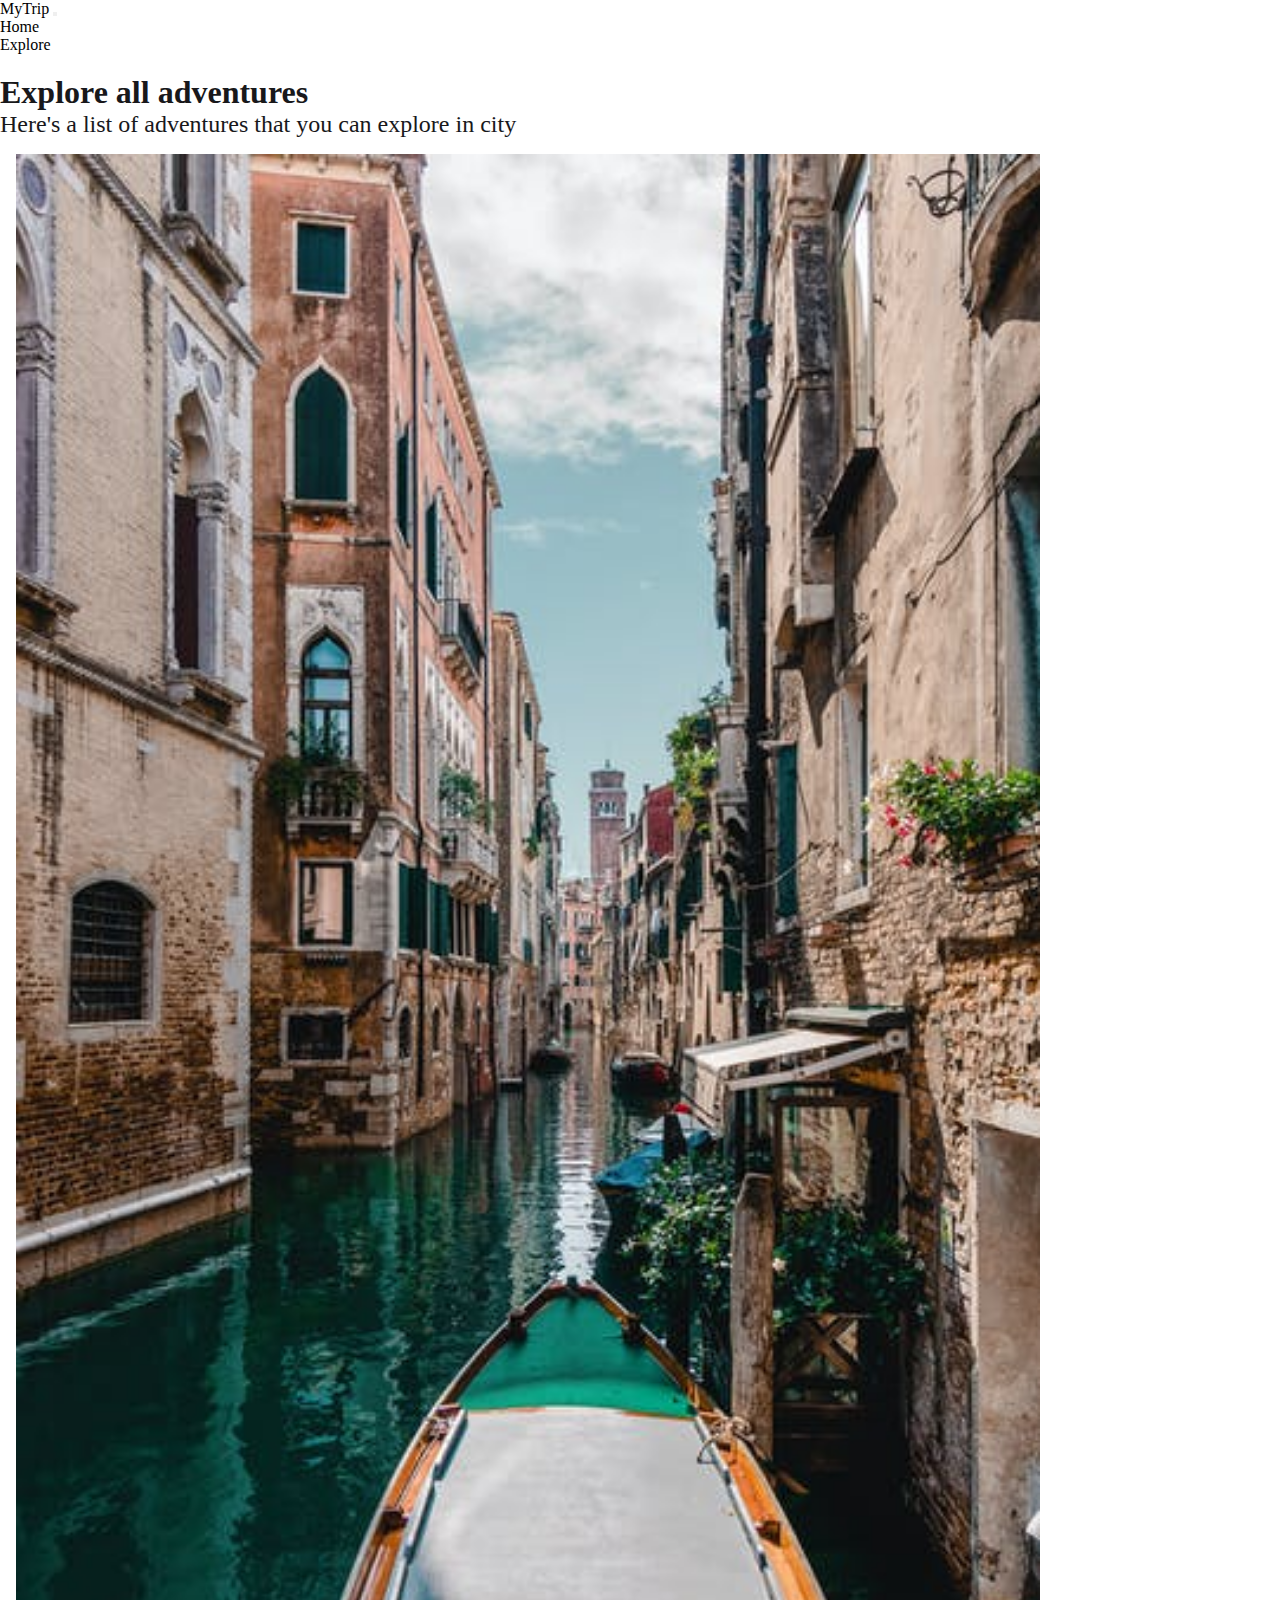
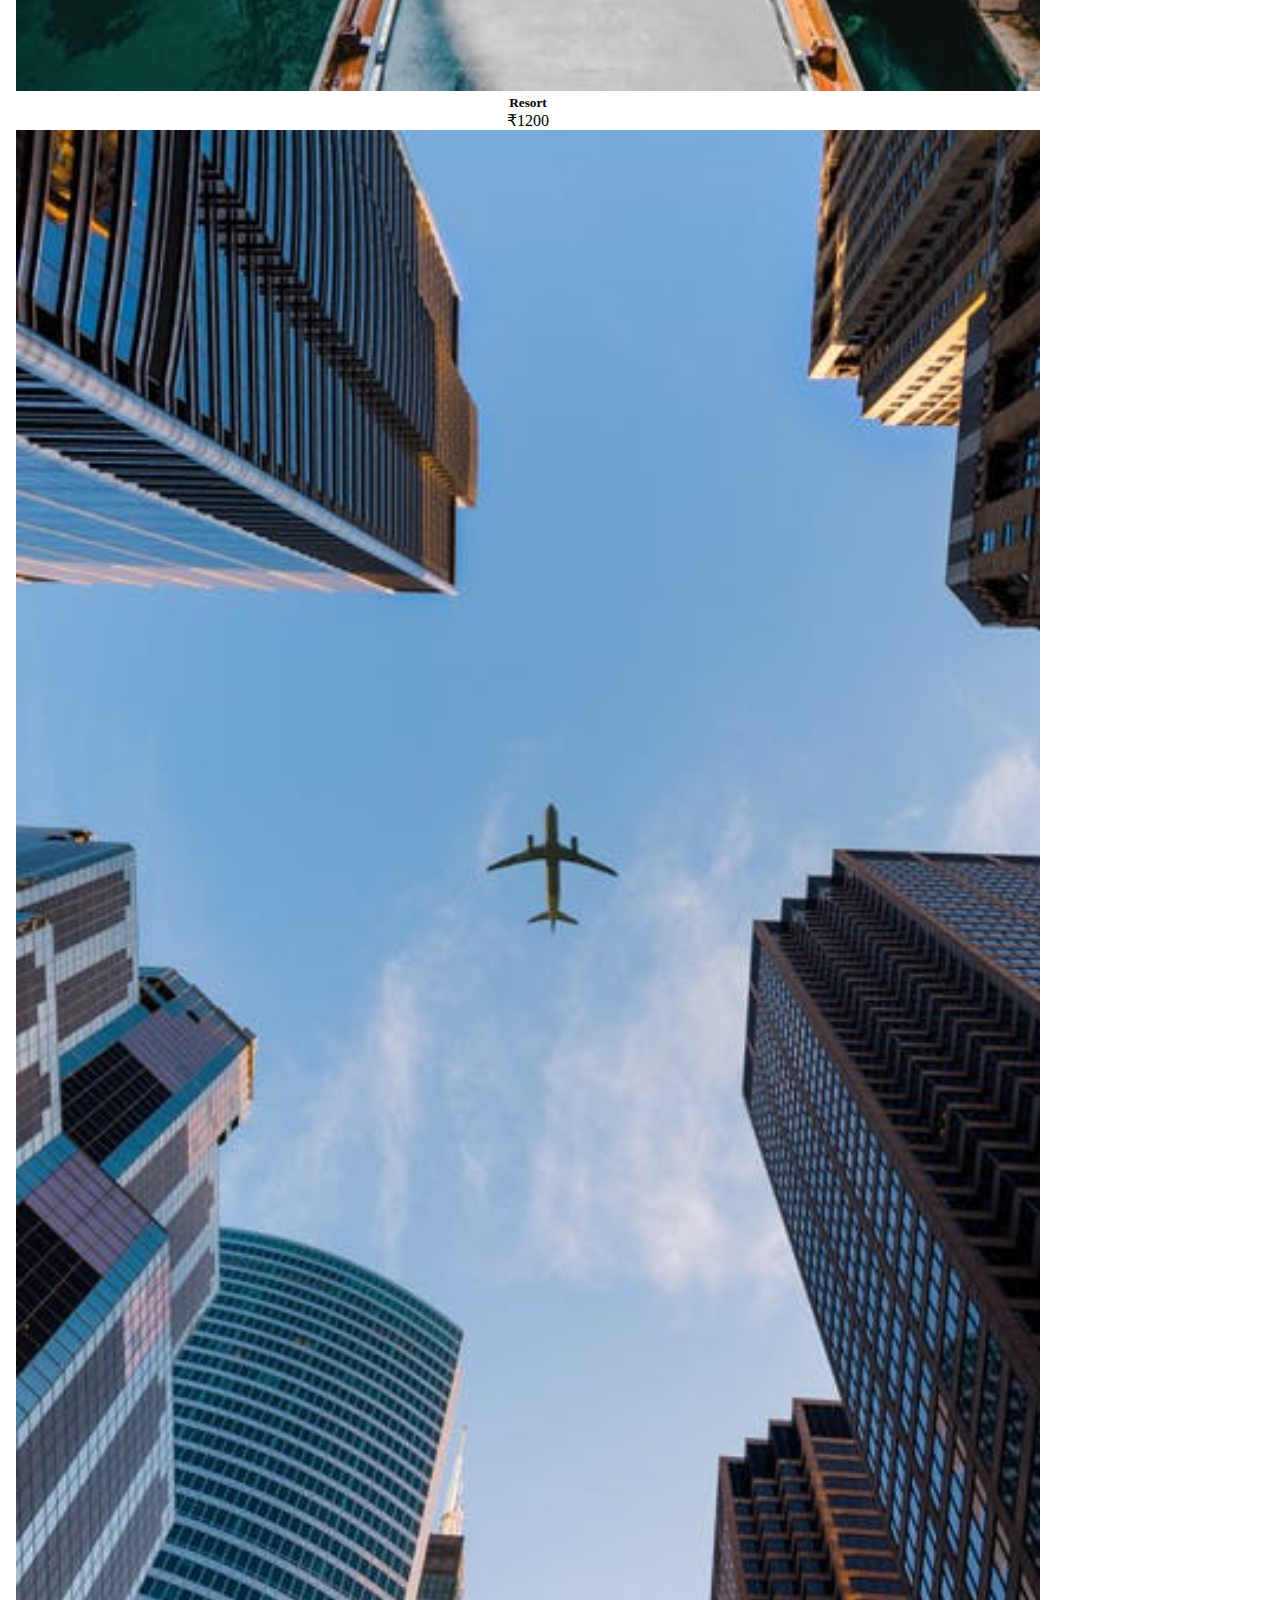
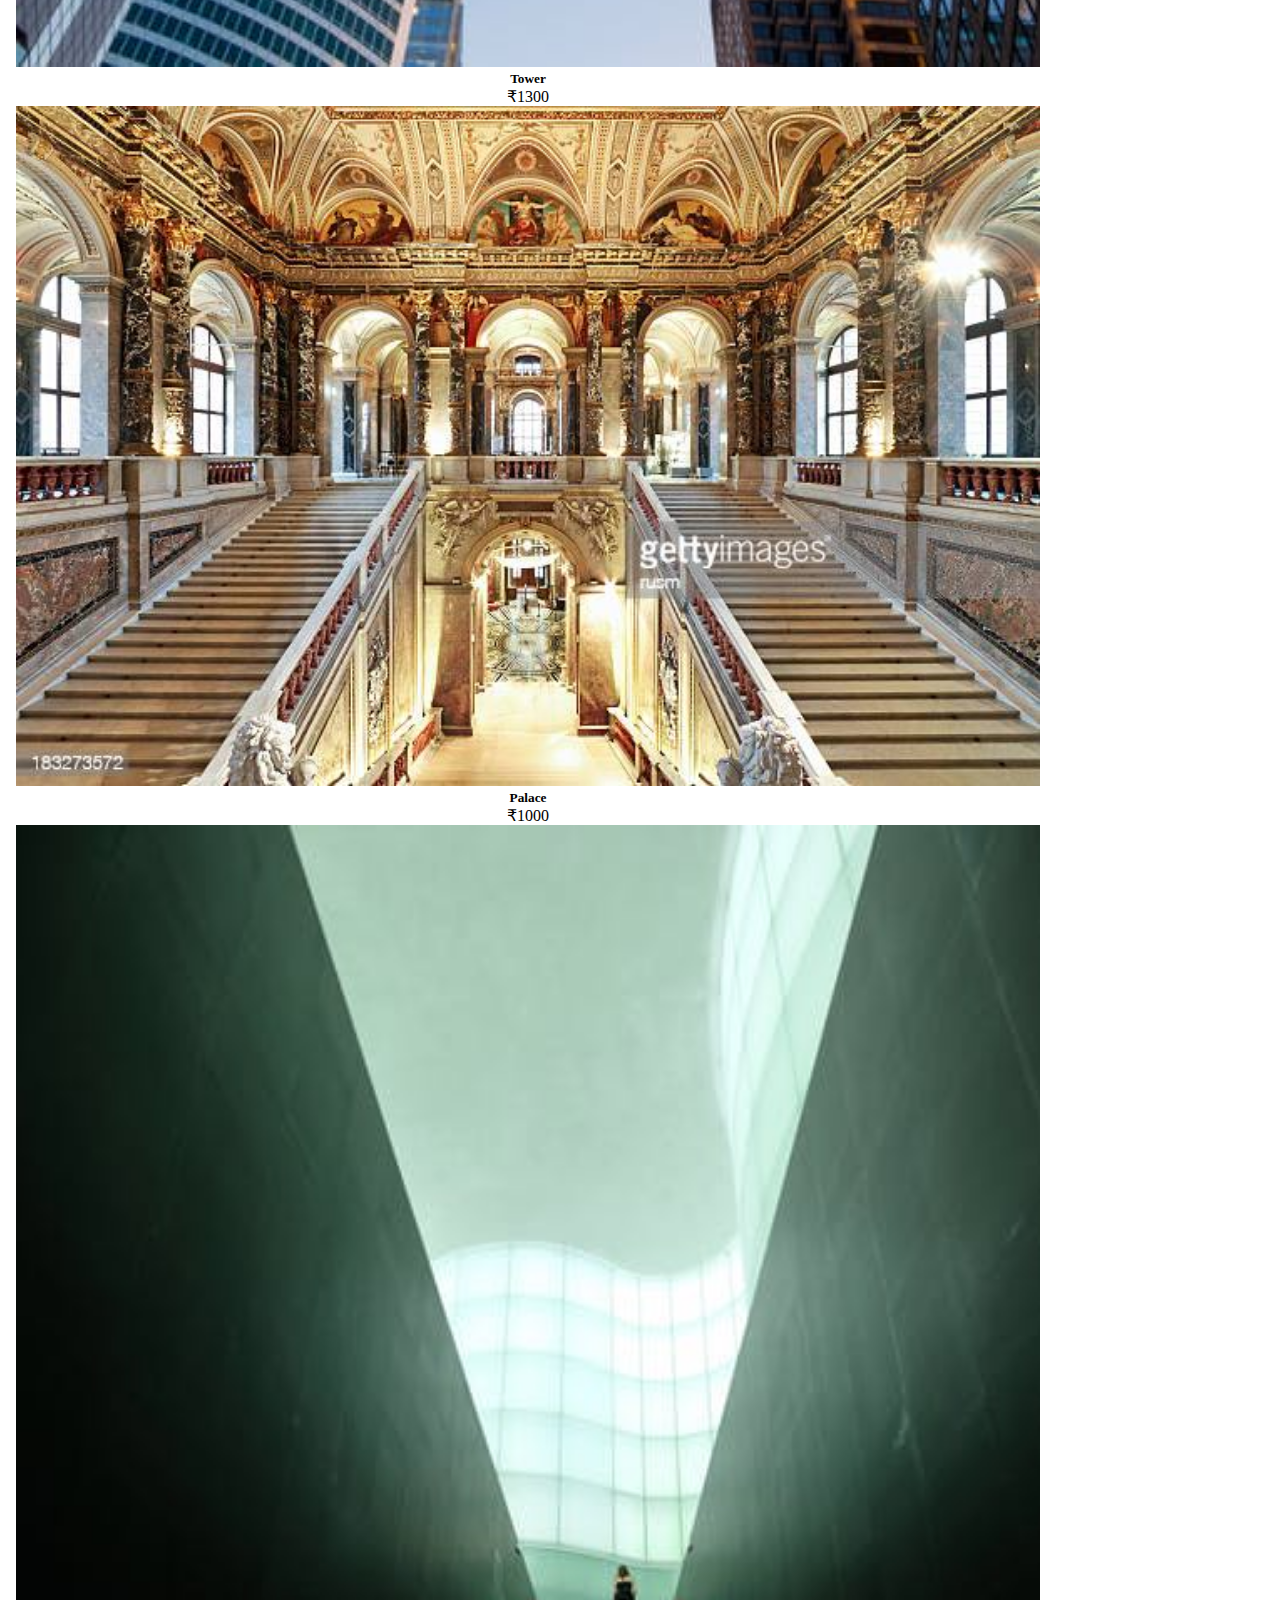
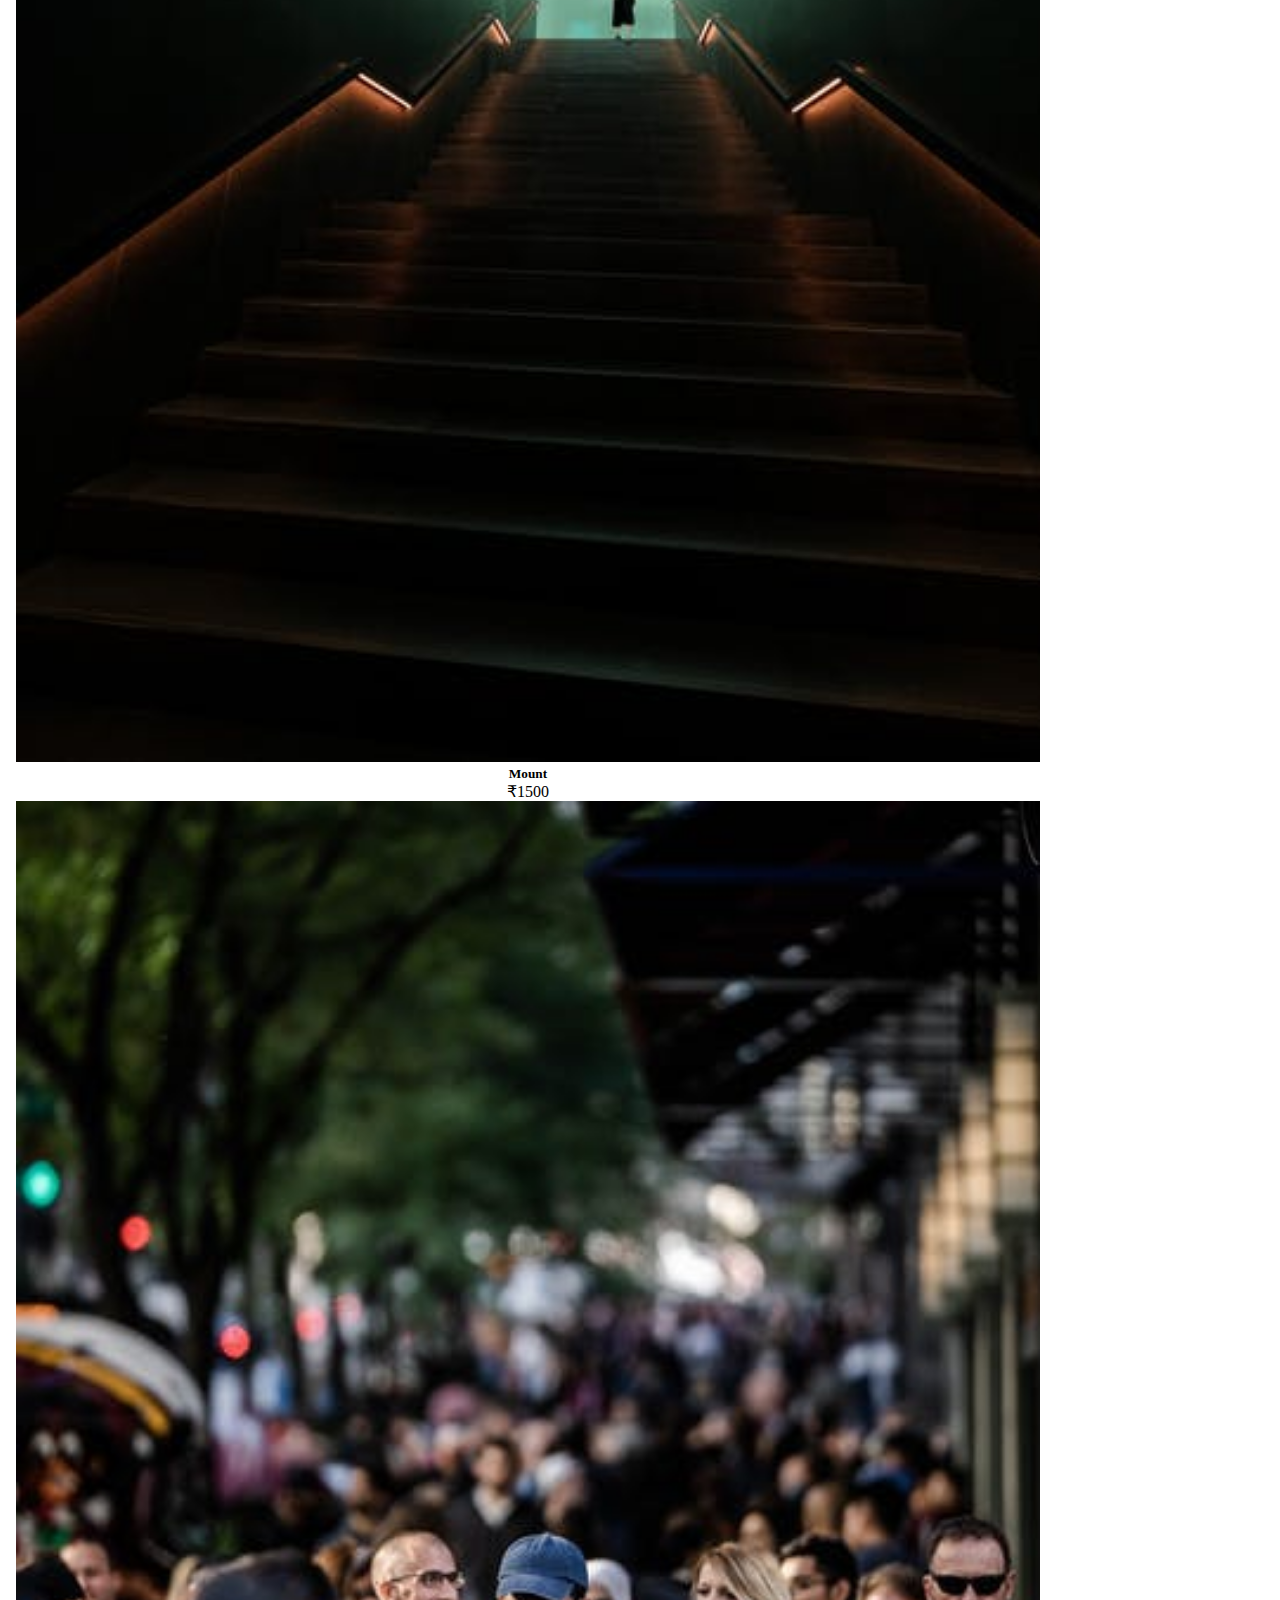
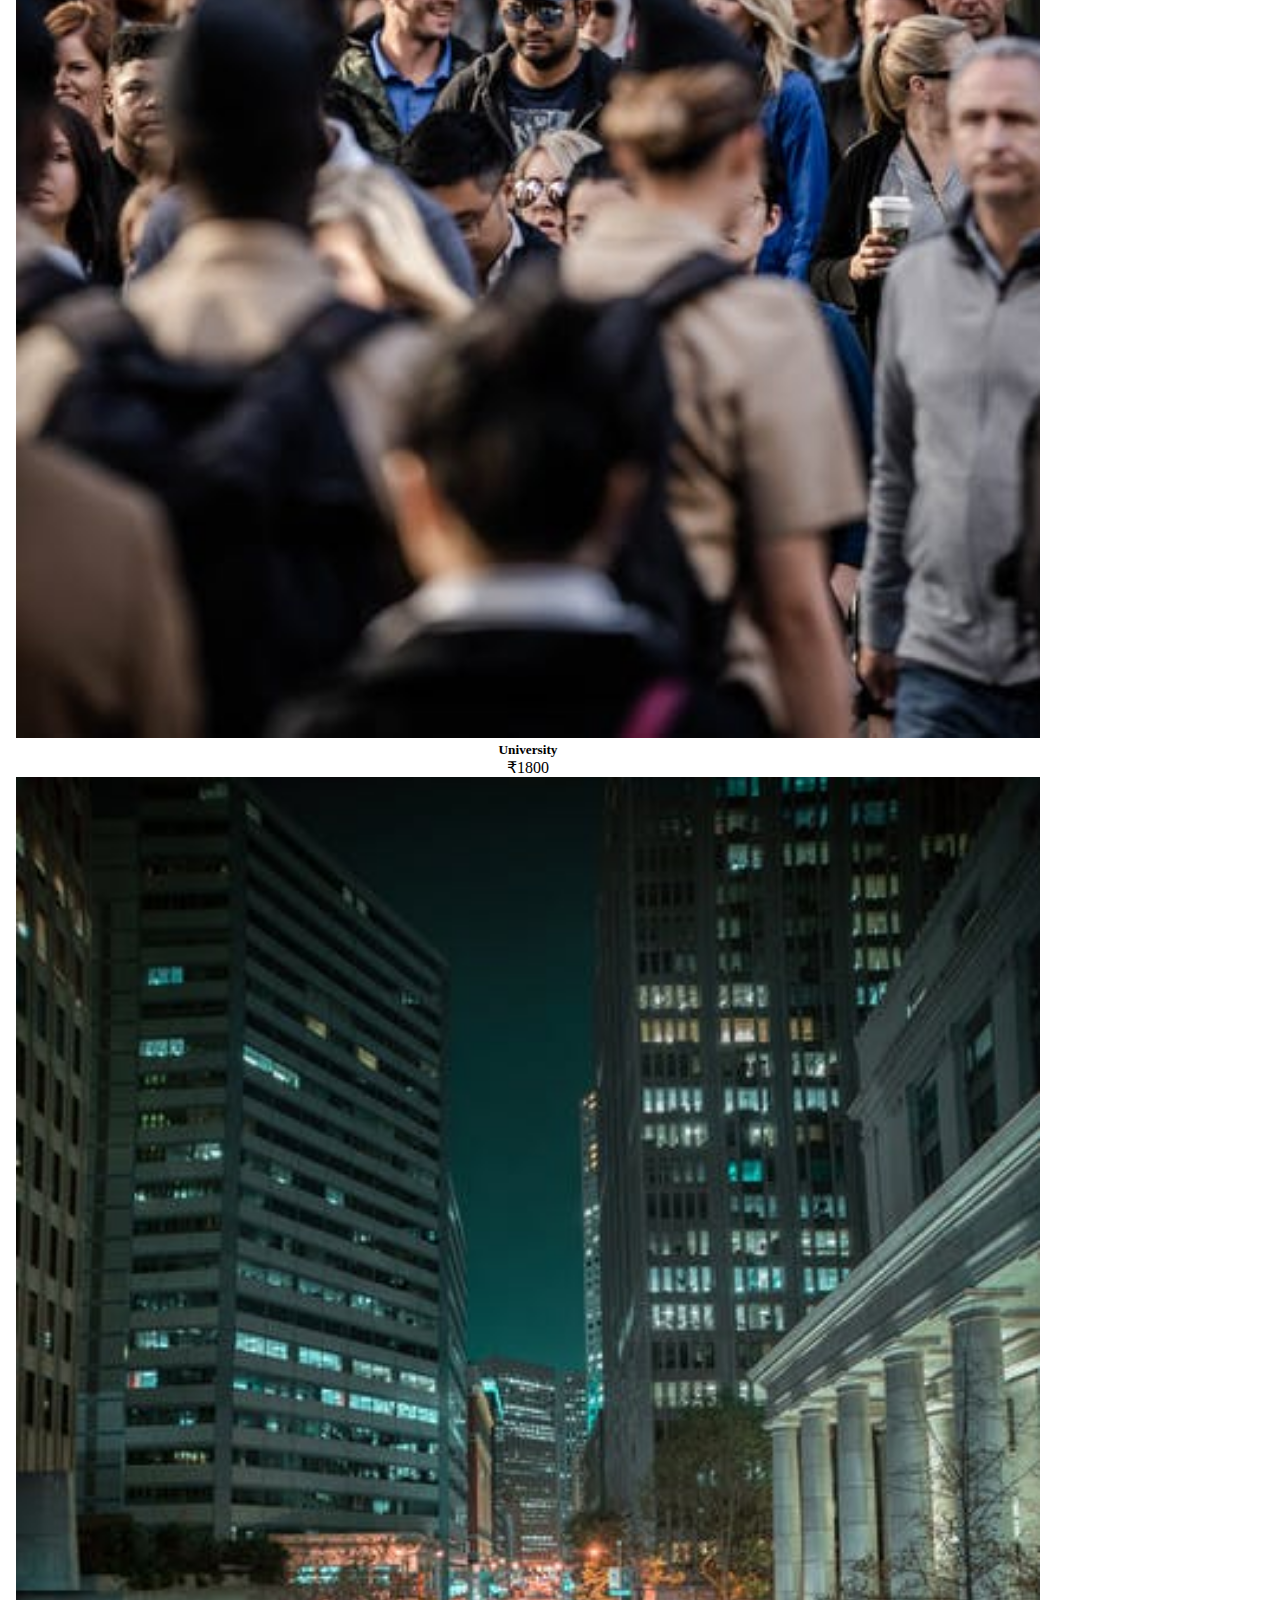
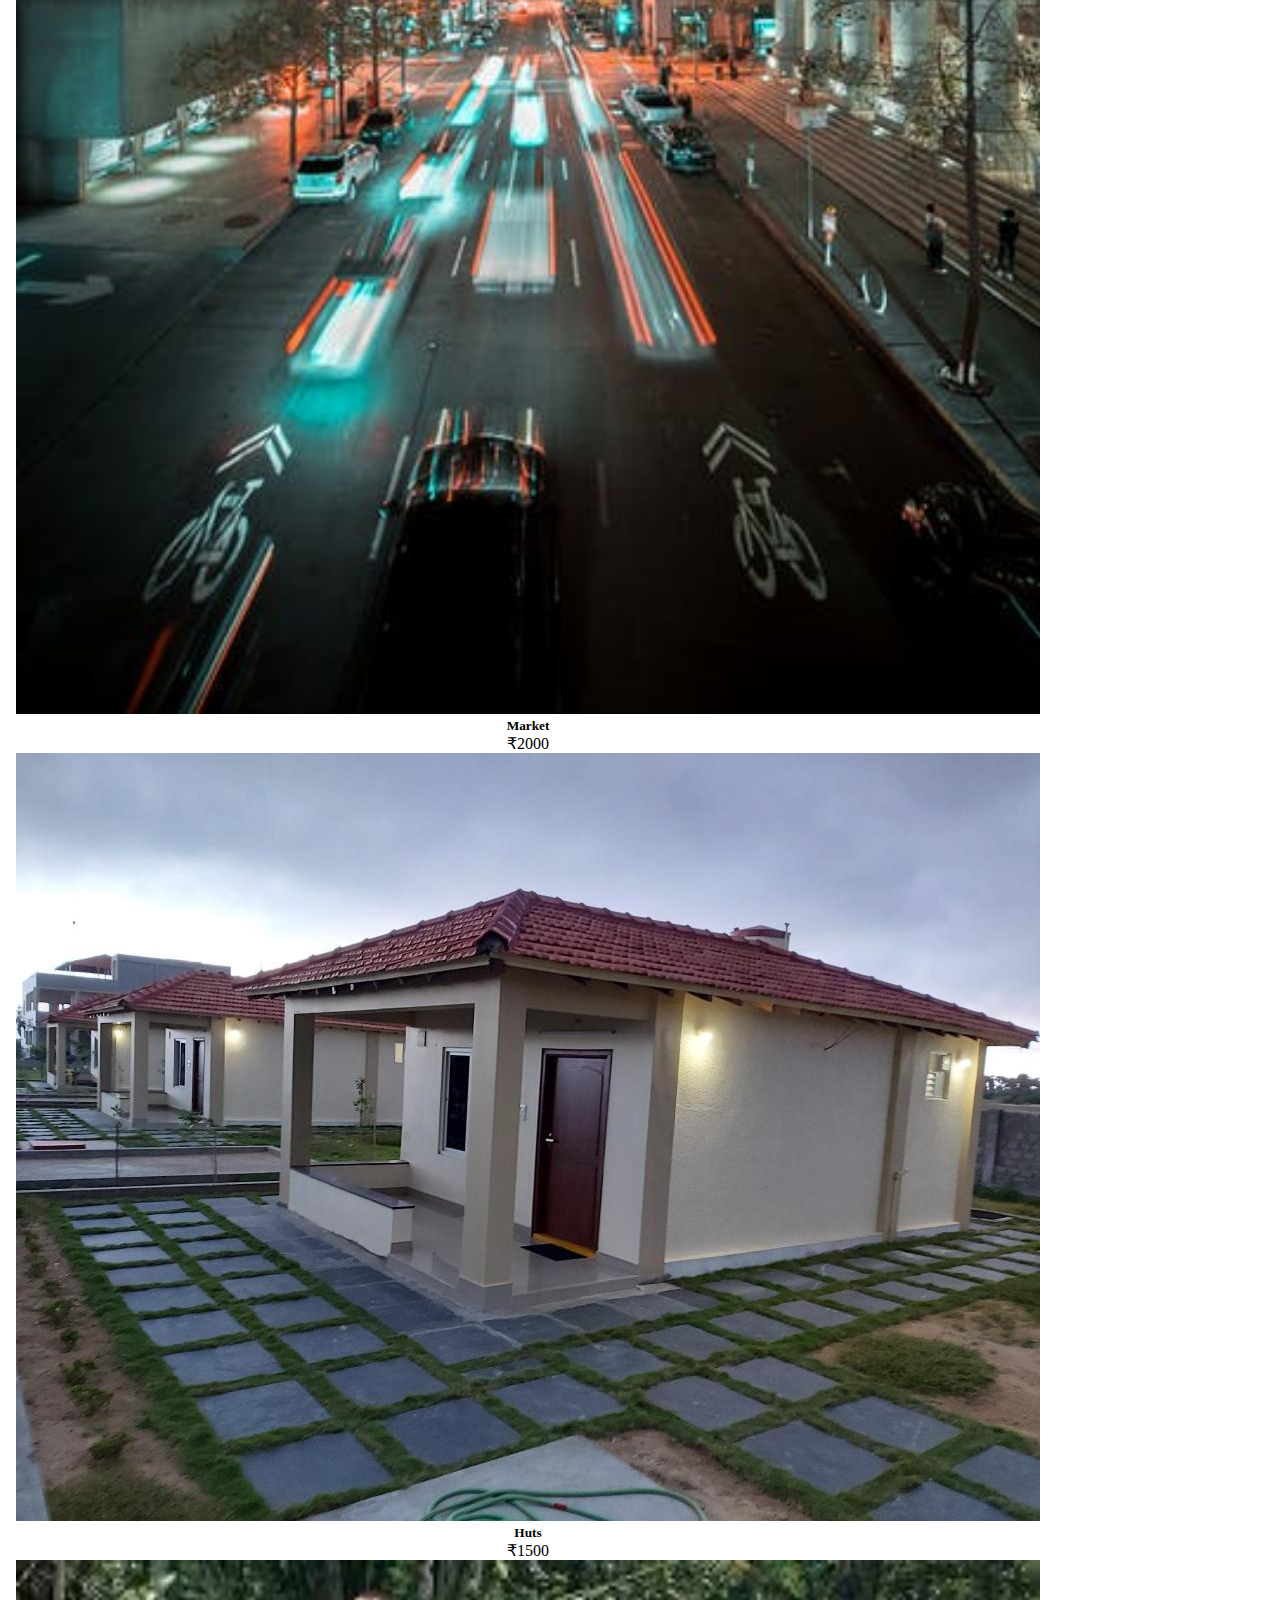
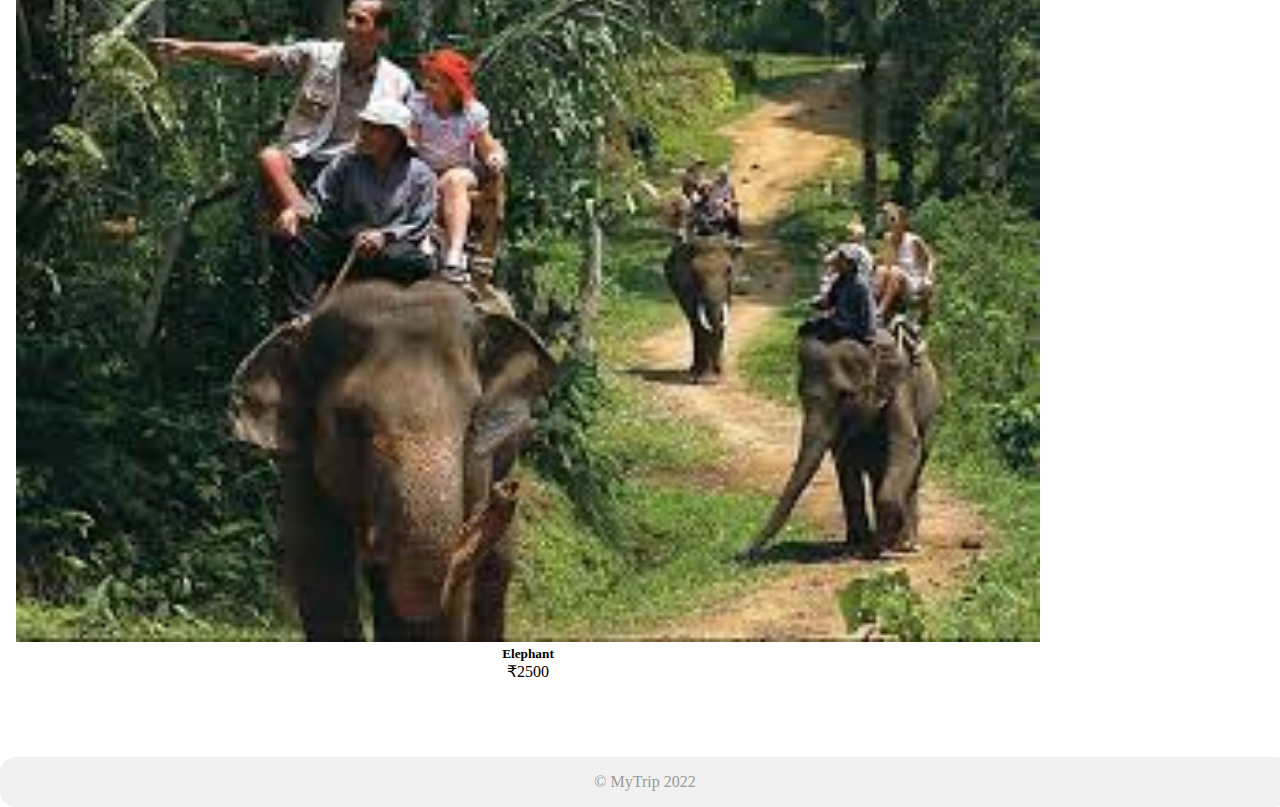
<file: pages/adventures/index.html>
<!DOCTYPE html>
<html lang="en">
  <head>
    <meta charset="UTF-8" />
    <meta name="viewport" content="width=device-width, initial-scale=1.0" />
    <title>MyTrip Adventures</title>
    <link rel="stylesheet" href="../../css/styles.css" />
    <link
      href="https://cdn.jsdelivr.net/npm/bootstrap@5.0.2/dist/css/bootstrap.min.css"
      rel="stylesheet"
      integrity="sha384-EVSTQN3/azprG1Anm3QDgpJLIm9Nao0Yz1ztcQTwFspd3yD65VohhpuuCOmLASjC"
      crossorigin="anonymous"
    />
  </head>

  <body>
    
    <nav class="navbar navbar-expand-sm navbar-light bg-light">
      <a class="navbar-brand p-3" href="../../index.html">MyTrip</a>
      <button
        class="navbar-toggler"
        type="button"
        data-bs-toggle="collapse"
        data-bs-target="#navbarNavDropdown"
        aria-controls="navbarNavDropdown"
        aria-expanded="false"
        aria-label="Toggle navigation"
      >
        <span class="navbar-toggler-icon"></span>
      </button>
      <div class="collapse navbar-collapse" id="navbarNavDropdown">
        <ul class="navbar-nav justify-content-end w-100">
          <li class="nav-item active">
            <a class="nav-link" href="../../index.html">Home</a>
          </li>
          <li class="nav-item">
            <a class="nav-link" href="/pages/adventures/">Explore</a>
          </li>
        </ul>
      </div>
    </nav>

    <div class="container-fluid">
      <div class="content">
        
        <div class="p-3">
          <h1 class="text-sm-start" style="color: #18181b">
            Explore all adventures
          </h1>
          <div class="text-sm-start" style="color: #18181b; font-size: 24px">
            Here's a list of adventures that you can explore in city
          </div>
        </div>
        <div class="row">
          <div class="col-6 col-sm-6 col-lg-3 mb-4">
            <a href="resort/">
              <div class="adventure-card card">
                <img
                  src="../../assets/adventures/church.jpg"
                  class="card-img-top img-fluid"
                  alt="Church"
                />
                <div
                  class="card-body d-md-flex justify-content-between text-center"
                >
                  <h5 class="card-title">Resort</h5>
                  <p class="card-text">₹1200</p>
                </div>
              </div>
            </a>
          </div>
          <div class="col-6 col-sm-6 col-lg-3 mb-4">
            <a href="resort/">
              <div class="adventure-card card">
                <img
                  src="../../assets/adventures/tower.jpg"
                  class="card-img-top img-fluid"
                  alt="Tower"
                />
                <div
                  class="card-body d-md-flex justify-content-between text-center"
                >
                  <h5 class="card-title">Tower</h5>
                  <p class="card-text">₹1300</p>
                </div>
              </div>
            </a>
          </div>
          <div class="col-6 col-sm-6 col-lg-3 mb-4">
            <a href="resort/">
              <div class="adventure-card card">
                <img
                  src="../../assets/adventures/palace.jpeg"
                  class="card-img-top img-fluid"
                  alt="Palace"
                />
                <div
                  class="card-body d-md-flex justify-content-between text-center"
                >
                  <h5 class="card-title">Palace</h5>
                  <p class="card-text">₹1000</p>
                </div>
              </div>
            </a>
          </div>
          <div class="col-6 col-sm-6 col-lg-3 mb-4">
            <a href="resort/">
              <div class="adventure-card card">
                <img
                  src="../../assets/adventures/mount.jpg"
                  class="card-img-top img-fluid"
                  alt="mount"
                />
                <div
                  class="card-body d-md-flex justify-content-between text-center"
                >
                  <h5 class="card-title">Mount</h5>
                  <p class="card-text">₹1500</p>
                </div>
              </div>
            </a>
          </div>
          <div class="col-6 col-sm-6 col-lg-3 mb-4">
            <a href="resort/">
              <div class="adventure-card card">
                <img
                  src="../../assets/adventures/university.jpg"
                  class="card-img-top img-fluid"
                  alt="University"
                />
                <div
                  class="card-body d-md-flex justify-content-between text-center"
                >
                  <h5 class="card-title">University</h5>
                  <p class="card-text">₹1800</p>
                </div>
              </div>
            </a>
          </div>
          <div class="col-6 col-sm-6 col-lg-3 mb-4">
            <a href="resort/">
              <div class="adventure-card card">
                <img
                  src="../../assets/adventures/market.jpg"
                  class="card-img-top img-fluid"
                  alt="Market"
                />
                <div
                  class="card-body d-md-flex justify-content-between text-center"
                >
                  <h5 class="card-title">Market</h5>
                  <p class="card-text">₹2000</p>
                </div>
              </div>
            </a>
          </div>
          <div class="col-6 col-sm-6 col-lg-3 mb-4">
            <a href="resort/">
              <div class="adventure-card card">
                <img
                  src="../../assets/adventures/huts.jpeg"
                  class="card-img-top img-fluid"
                  alt="Huts"
                />
                <div
                  class="card-body d-md-flex justify-content-between text-center"
                >
                  <h5 class="card-title">Huts</h5>
                  <p class="card-text">₹1500</p>
                </div>
              </div>
            </a>
          </div>
          <div class="col-6 col-sm-6 col-lg-3 mb-4">
            <a href="resort/">
              <div class="adventure-card card">
                <img
                  src="../../assets/adventures/elephants.jpeg"
                  class="card-img-top img-fluid"
                  alt="Elephant"
                />
                <div
                  class="card-body d-md-flex justify-content-between text-center"
                >
                  <h5 class="card-title">Elephant</h5>
                  <p class="card-text">₹2500</p>
                </div>
              </div>
            </a>
          </div>
        </div>
      </div>
    </div>

    <footer>
      <div class="footer">© MyTrip 2022</div>
    </footer>

    <script
      src="https://cdn.jsdelivr.net/npm/bootstrap@5.0.2/dist/js/bootstrap.bundle.min.js"
      integrity="sha384-MrcW6ZMFYlzcLA8Nl+NtUVF0sA7MsXsP1UyJoMp4YLEuNSfAP+JcXn/tWtIaxVXM"
      crossorigin="anonymous"
    ></script>
  </body>
</html>
</file>
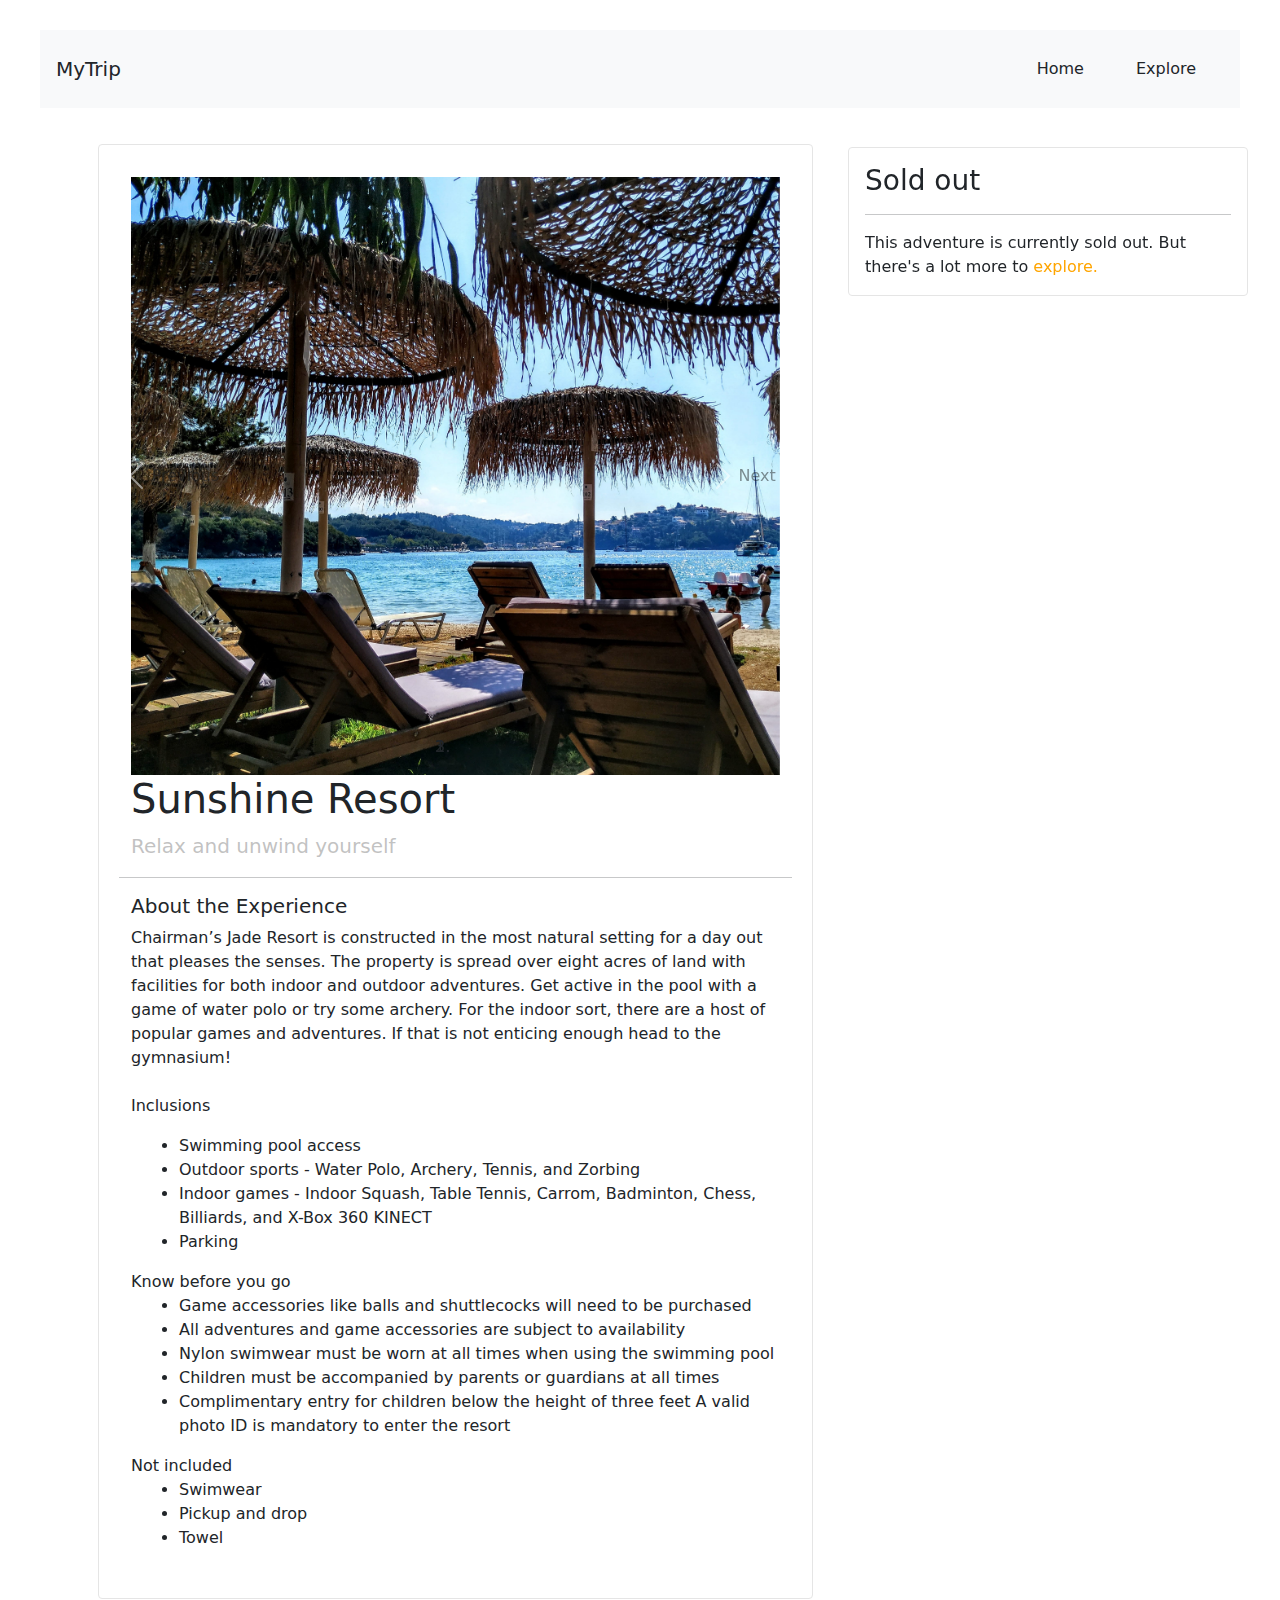
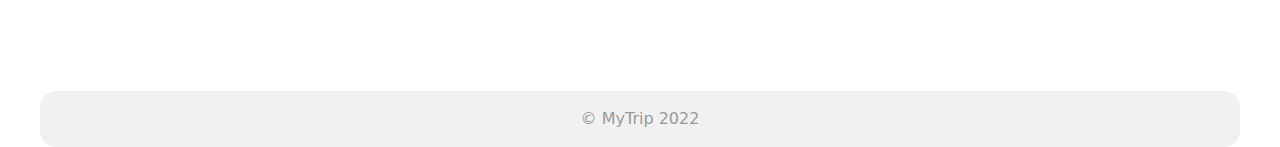
<file: pages/adventures/resort/index.html>
<!DOCTYPE html>
<html lang="en">

<head>
  <meta charset="UTF-8" />
  <meta name="viewport" content="width=device-width, initial-scale=1.0" />
  <title>QTrip Adventure Detail</title>
  <link rel="stylesheet" href="../../../css/styles.css" />
  <link rel="stylesheet" href="https://stackpath.bootstrapcdn.com/bootstrap/5.0.0-alpha1/css/bootstrap.min.css">
</head>

<body style="margin-left: 40px; margin-right: 40px; margin-top: 30px;">

  <nav class="navbar navbar-expand-sm navbar-light bg-light">
    <a class="navbar-brand p-3" href="/index.html">MyTrip</a>
    <button class="navbar-toggler" type="button" data-bs-toggle="collapse" data-bs-target="#navbarNavDropdown"
      aria-controls="navbarNavDropdown" aria-expanded="false" aria-label="Toggle navigation">
      <span class="navbar-toggler-icon"></span>
    </button>
    <div class="collapse navbar-collapse" id="navbarNavDropdown">
      <ul class="navbar-nav justify-content-end w-100">
        <li class="nav-item active">
          <a class="nav-link" href="/index.html">Home</a>
        </li>
        <li class="nav-item">
          <a class="nav-link" href="../index.html">Explore</a>
        </li>
      </ul>
    </div>
  </nav>

  <div class="container">
    <div class="content">

      <div class="row">
        <div class="col-lg-8" id="content-section">
          <div class="adventure-detail-card mb-3">
            <div class="row">
              <!-- <div class="col-lg-8">
                <img class="adventure-card-image pb-3 pb-md-0 card-img-center"
                  src="../../../assets/adventures/resort/resort1.jpg" alt="Resort1" />
              </div>

              <div class="col-lg-4 d-none d-lg-flex flex-column justify-content-center">
                <div>
                  <img class="adventure-card-image pb-3 card-img-top img-fluid"
                    src="../../../assets/adventures/resort/resort2.jpg" alt="Resort1" />
                </div>
                <div>
                  <img class="adventure-card-image pb3 img-fluid" src="../../../assets/adventures/resort/resort3.jpg"
                    alt="Resort1" />
                </div>
              </div> -->

              <!-- carousel -->
              <div id="carouselExampleIndicators" class="carousel slide" data-ride="carousel">
                <ol class="carousel-indicators">
                  <li data-target="#carouselExampleIndicators" data-slide-to="0" class="active"></li>
                  <li data-target="#carouselExampleIndicators" data-slide-to="1"></li>
                  <li data-target="#carouselExampleIndicators" data-slide-to="2"></li>
                </ol>
                <div class="carousel-inner">
                  <div class="carousel-item active">
                    <img src="/assets/adventures/resort/resort1.jpg" class="d-block w-100" alt="...">
                  </div>
                  <div class="carousel-item">
                    <img src="/assets/adventures/resort/resort2.jpg" class="d-block w-100" alt="...">
                  </div>
                  <div class="carousel-item">
                    <img src="/assets/adventures/resort/resort3.jpg" class="d-block w-100" alt="...">
                  </div>

                </div>
                <a class="carousel-control-prev" href="#carouselExampleIndicators" role="button" data-slide="prev">
                  <span class="carousel-control-prev-icon" aria-hidden="true"></span>
                  <span class="sr-only">Previous</span>
                </a>
                <a class="carousel-control-next" href="#carouselExampleIndicators" role="button" data-slide="next">
                  <span class="carousel-control-next-icon" aria-hidden="true"></span>
                  <span class="sr-only">Next</span>
                </a>
              </div>
              <!-- /carousel -->

              <div>
                <h1>Sunshine Resort</h1>
                <p style="font-size: 20px; color: #9999">
                  Relax and unwind yourself
                </p>
              </div>

              <hr>
              <div class="experience-content">
                <h5>About the Experience</h5>
                <p>
                  Chairman’s Jade Resort is constructed in the most natural
                  setting for a day out that pleases the senses. The property
                  is spread over eight acres of land with facilities for both
                  indoor and outdoor adventures. Get active in the pool with a
                  game of water polo or try some archery. For the indoor sort,
                  there are a host of popular games and adventures. If that is
                  not enticing enough head to the gymnasium!
                  <br /><br />Inclusions<br />
                </p>

                <ul>
                  <li>Swimming pool access</li>
                  <li>
                    Outdoor sports - Water Polo, Archery, Tennis, and Zorbing
                  </li>
                  <li>
                    Indoor games - Indoor Squash, Table Tennis, Carrom,
                    Badminton, Chess, Billiards, and X-Box 360 KINECT
                  </li>
                  <li>Parking</li>
                </ul>
                Know before you go<br />
                <ul>
                  <li>
                    Game accessories like balls and shuttlecocks will need to
                    be purchased
                  </li>
                  <li>
                    All adventures and game accessories are subject to
                    availability
                  </li>
                  <li>
                    Nylon swimwear must be worn at all times when using the
                    swimming pool
                  </li>
                  <li>
                    Children must be accompanied by parents or guardians at
                    all times
                  </li>
                  <li>
                    Complimentary entry for children below the height of three
                    feet A valid photo ID is mandatory to enter the resort
                  </li>
                </ul>
                Not included<br />
                <ul>
                  <li>Swimwear</li>
                  <li>Pickup and drop</li>
                  <li>Towel</li>
                </ul>
              </div>



            </div>
          </div>
        </div>
      </div>


      <div class="adventure-detail-card flex-row-reverse" id="reservation">
        <div>
          <h3>Sold out</h3>
          <hr />
          This adventure is currently sold out. But there's a lot more to
          <a href="../../../pages/adventures/" style="color: orange !important">explore.</a>
        </div>
      </div>

      
    </div>
  </div>

  <footer>
    <div class="footer">© MyTrip 2022</div>
  </footer>

  <script src="https://cdn.jsdelivr.net/npm/popper.js@1.16.0/dist/umd/popper.min.js"
    integrity="sha384-Q6E9RHvbIyZFJoft+2mJbHaEWldlvI9IOYy5n3zV9zzTtmI3UksdQRVvoxMfooAo"
    crossorigin="anonymous"></script>
  <script src="https://stackpath.bootstrapcdn.com/bootstrap/5.0.0-alpha1/js/bootstrap.min.js"
    integrity="sha384-oesi62hOLfzrys4LxRF63OJCXdXDipiYWBnvTl9Y9/TRlw5xlKIEHpNyvvDShgf/"
    crossorigin="anonymous"></script>
</body>

</html>
</file>
<file: css/styles.css>
* {
    margin: 0px;
    padding: 0px;
  }
  html,
  body {
    margin: 0;
    font-family: var(--bs-body-font-family);
    font-size: var(--bs-body-font-size);
    font-weight: var(--bs-body-font-weight);
    line-height: var(--bs-body-line-height);
    color: var(--bs-body-color);
    text-align: var(--bs-text-align);
    /* background: #f1f1f1; */
    background-color: var(--bs-body-bg);
    -webkit-text-size-adjust: 100%;
    -webkit-tap-highlight-color: transparent;
    /**position: relative;*/
  }
  
  .container {
    display: flex;
    flex-wrap: wrap;
    flex-direction: column;
    /**grid-template-columns: repeat(4,1fr);*/
    position: relative;
  }
  .row {
    padding: 1rem;
  }
  
  body {
    overflow-y: auto;
    min-height: 100vh;
  }
  .text-center {
    text-align: center;
    color: var(--bs-body-color);
  }
  textarea:focus,
  .hero-input:focus {
    width: 200px;
    outline: none;
  }
  .nav-link {
    margin-right: 36px;
  }
  .navbar-nav {
    position: relative;
    align-items: right;
    
  }
  
  a {
    color: inherit !important;
    text-decoration: none !important;
  }
  .footer {
    background: #f1f1f1;
    width: 100%;
    padding: 16px 5px;
    color: #999;
    vertical-align: bottom;
    margin-top: 40px;
    text-align: center;
    width: 100%;
    border-radius: 1rem;
    /* height: 2.5rem; */
  }
  
  .banner {
    height: 50px;
    width: 100%;
    background: white;
    margin: 20px 0px;
  }
  
  .content {
    padding: 20px 0px;
    display: flex;
    flex-wrap: wrap;
  }
  
  
  
  .tile {
    
    height: 100%;
    width: 100%;
    display: flex;
    flex-direction: column;
    align-items: center;
    justify-content: flex-end;
    border-radius: 8px;
    overflow: hidden;
  }
  .tile img {
    width: 100%;
    height: 100%;
    border-radius:8px;
    transition: all 0.2s;
  }
  .tile img:hover {
    
    filter: brightness(50%);
    transform: scale(1.1);
  }
  
  
  .tile-text {
    position: relative;
    bottom: 60px;
    z-index: 1;
    color: #bbf7d0;
    text-transform: uppercase;
    letter-spacing: 2px;
    transform: translate(8%, 8%);
  }
  
  .hero-image {
   
    background-image: linear-gradient(rgba(0, 0, 0, 0.5), rgba(0, 0, 0, 0.5)),
      url("../assets/hero.jpg");
    height: 20rem;
    background-size: cover;
    background-position: center;
    background-repeat: no-repeat;
  
  }
  
  .hero-heading {
    color: aliceblue;
    text-align: center;
  }

  .hero-subheading {
    font-size: 24px;
    font-weight: 100;
    color: aliceblue;
    text-align: center;
  }
  
  .hero-input {
    width: 80%;
    height: 50px;
    float: center;
    margin: 2rem 9rem;
    border-radius: 8px;
    border: none;
  }
  
  .nav-link {
    margin-right: 36px;
  }
  
  
  
  .adventure-card {
    height: 95%;
    border-radius: 8px;
  }
  .adventure-card img {
    width: 100%;
    height: 83%;
    object-fit: cover;
    transition: 0.2s all;
  }
  .adventure-card img:hover {
    
  
    opacity: 0.3;
    filter: grayscale(50%);
    /**filter:brightness(50%)*/
  }
  
  
  
  .adventure-detail-card {
   
    border: 1px solid #e5e5e5;
    border-radius: 4px;
    padding: 16px;
  }
  
  .adventure-card-image {
   
    width: 100%;
    height: 100%;
  }
  
  .adventure-card-image :hover {
  
    filter: grayscale(50%);
    filter: brightness(50%);
  }
  
  .experience-content ul li {
    margin-left: 16px;
    padding: 0;
  }
  
  @media only screen and (min-width: 300px) and (max-width: 760px) {
    /* For desktops phones: */
    #reservation {
      width: 400px;
      position: fixed;
      bottom: 0;
      background-color: white;
      box-shadow: 3px 3px 4px rgba(125, 135, 146, 1);
    }
    #content-section {
      margin-bottom: 100px;
    }
  }
  
  @media only screen and (min-width: 760px) {
    #reservation {
      width: 400px;
      position: fixed;
      right: 0;
      margin-top: 1.5%;
      margin-right: 2.5%;
    }
  }
</file>
